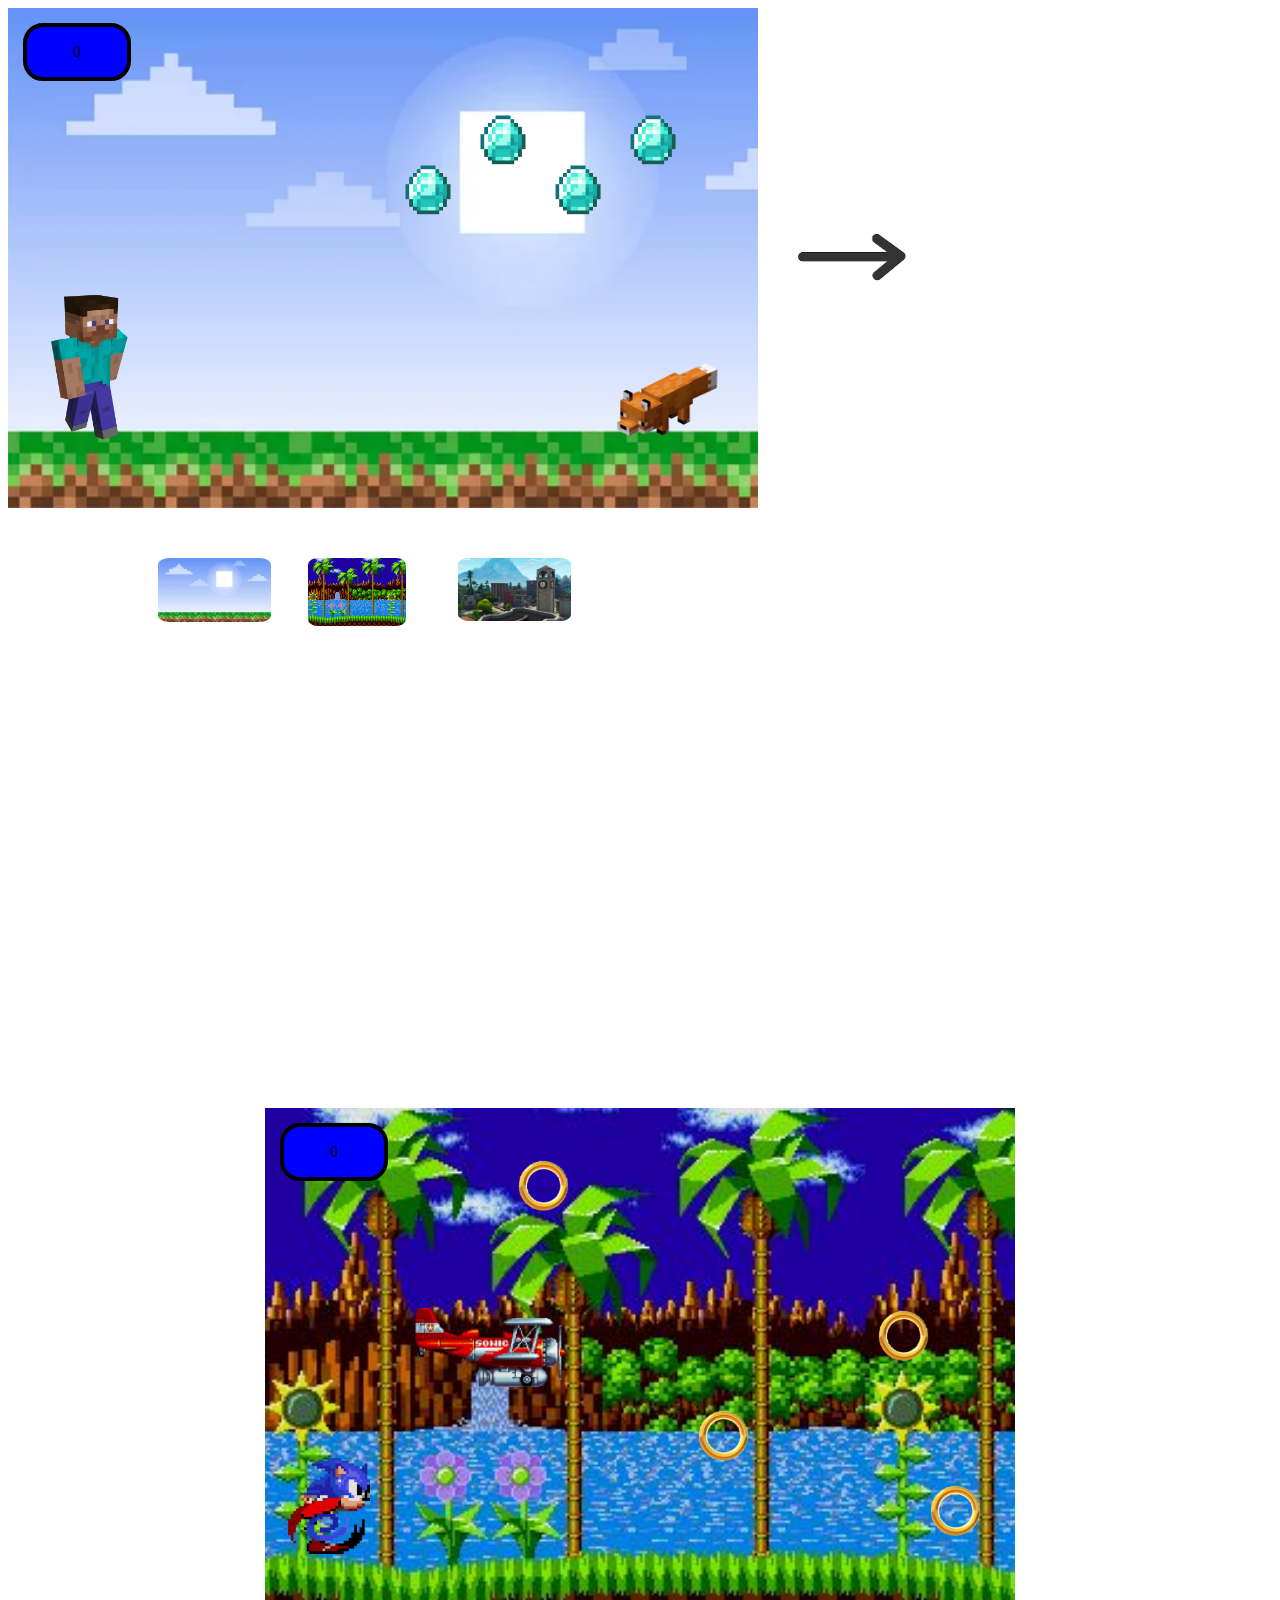
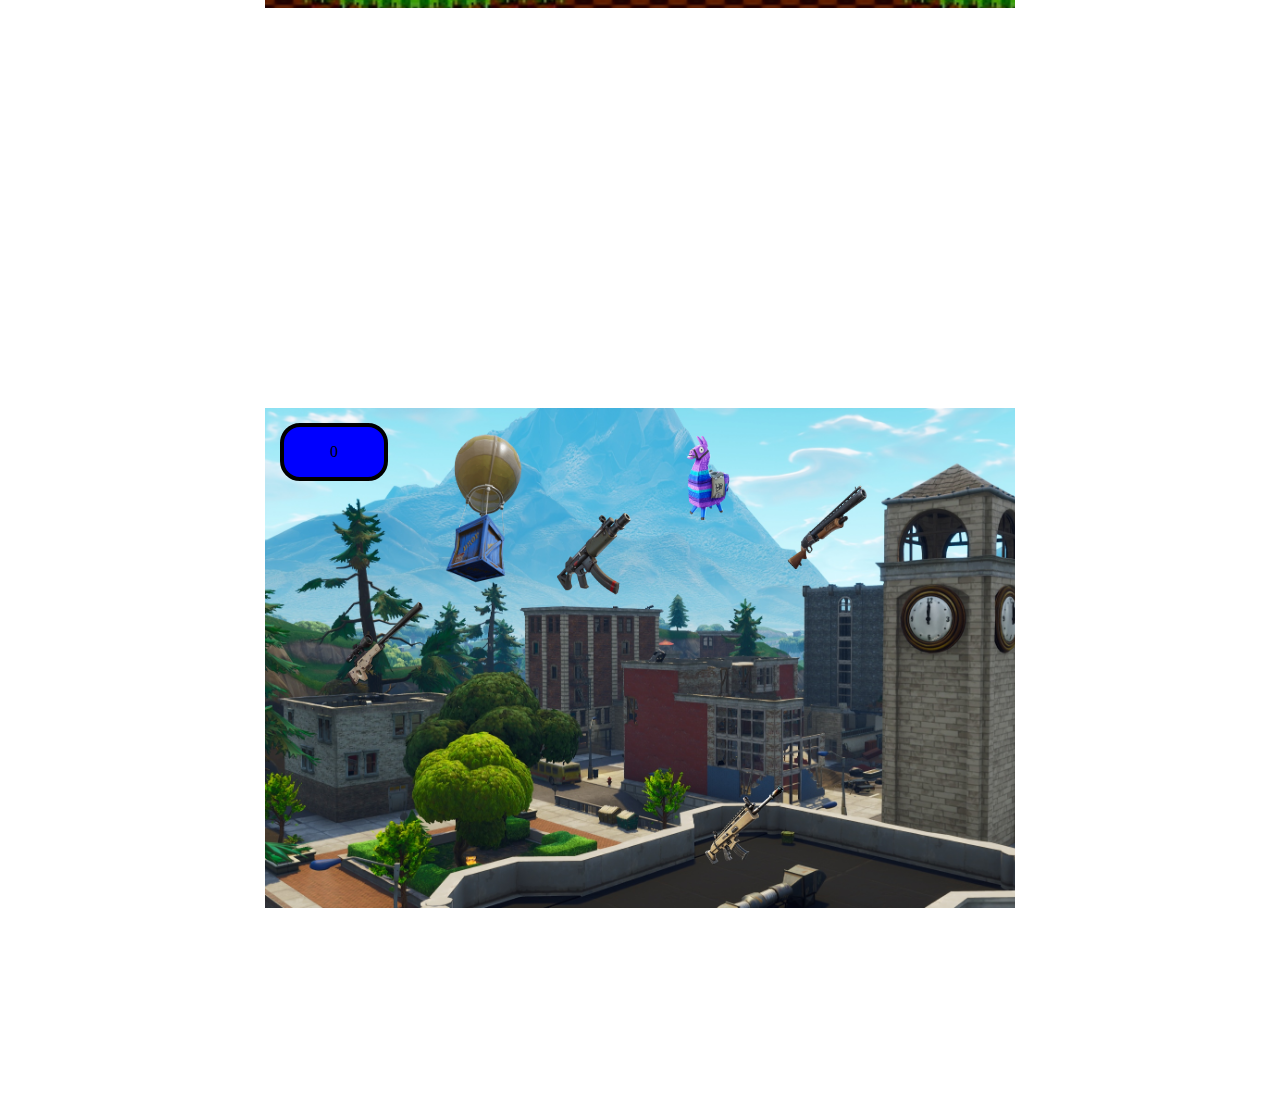
<file: 1-escenario-interactivo/index.html>
<!DOCTYPE html>
<html lang="en">

<head>
    <meta charset="UTF-8">
    <meta name="viewport" content="width=device-width, initial-scale=1.0">
    <title>Poster Interactivo</title>
    <link rel="stylesheet" href="./CSS/style.css">
</head>

<body>
    <section class="escena">
        <div class="fondo">

            <img class="zorro izquierda" src="./IMG/zorro.webp" alt="">
            <img class="steve derecha" src="./IMG/steve.mine.png" alt="">
            <img class="diamante1 d1" src="./IMG/Diamante.webp" alt="">
            <img class="diamante2 d1" src="./IMG/Diamante.webp" alt="">
            <img class="diamante3 d1" src="./IMG/Diamante.webp" alt="">
            <img class="diamante4 d1" src="./IMG/Diamante.webp" alt="">
            <img class="flecha-derecha" src="./IMG/flechaderecha.png" alt="">
            <img class="flecha-izquierda" src="./IMG/flechaizquierda.png" alt="">
            <img class="miniatura1 miniatura" src="./IMG/fondo-mine.jpg" alt="">
            <img class="miniatura2 miniatura" src="./IMG/sonic-background.jpg" alt="">
            <img class="miniatura3 miniatura" src="./IMG/pisospicados.jpg" alt="">
            <div class="contador">0</div>
        </div>
    </section>

    <section class="escena">
        <div class="fondo2">
            <img class="sonic derecha" src="./IMG/sonic.png" alt="">
            <img class="mone-sonic moneda" src="./IMG/monedaSonic.webp" alt="">
            <img class="mone-sonic2 moneda" src="./IMG/monedaSonic.webp" alt="">
            <img class="mone-sonic3 moneda" src="./IMG/monedaSonic.webp" alt="">
            <img class="mone-sonic4 moneda" src="IMG/monedaSonic.webp" alt="">
            <img class="tornado derecha moneda" src="./IMG/tornado.png" alt="">
            <div class="score2">
                <span class="score">0</span>
            </div>
        </div>
    </section>

    <section class="escena">
        <div class="fondo3">
            <img class="scar arma" src="./IMG/Scar.webp" alt="">
            <img class="franco arma" src="./IMG/franco.webp" alt="">
            <img class="subfusil arma" src="./IMG/subfusil.webp" alt="">
            <img class="pump arma" src="./IMG/pump.webp" alt="">
            <img class="air abajo" src="./IMG/airdrop.png" alt="">
            <img class="llama abajo" src="./IMG/llama.webp" alt="">
            <div class="score3">
                <span class="score">0</span>
            </div>
        </div>
    </section>
    <script src="./JS/js.js"></script>
</body>


</html>
</file>
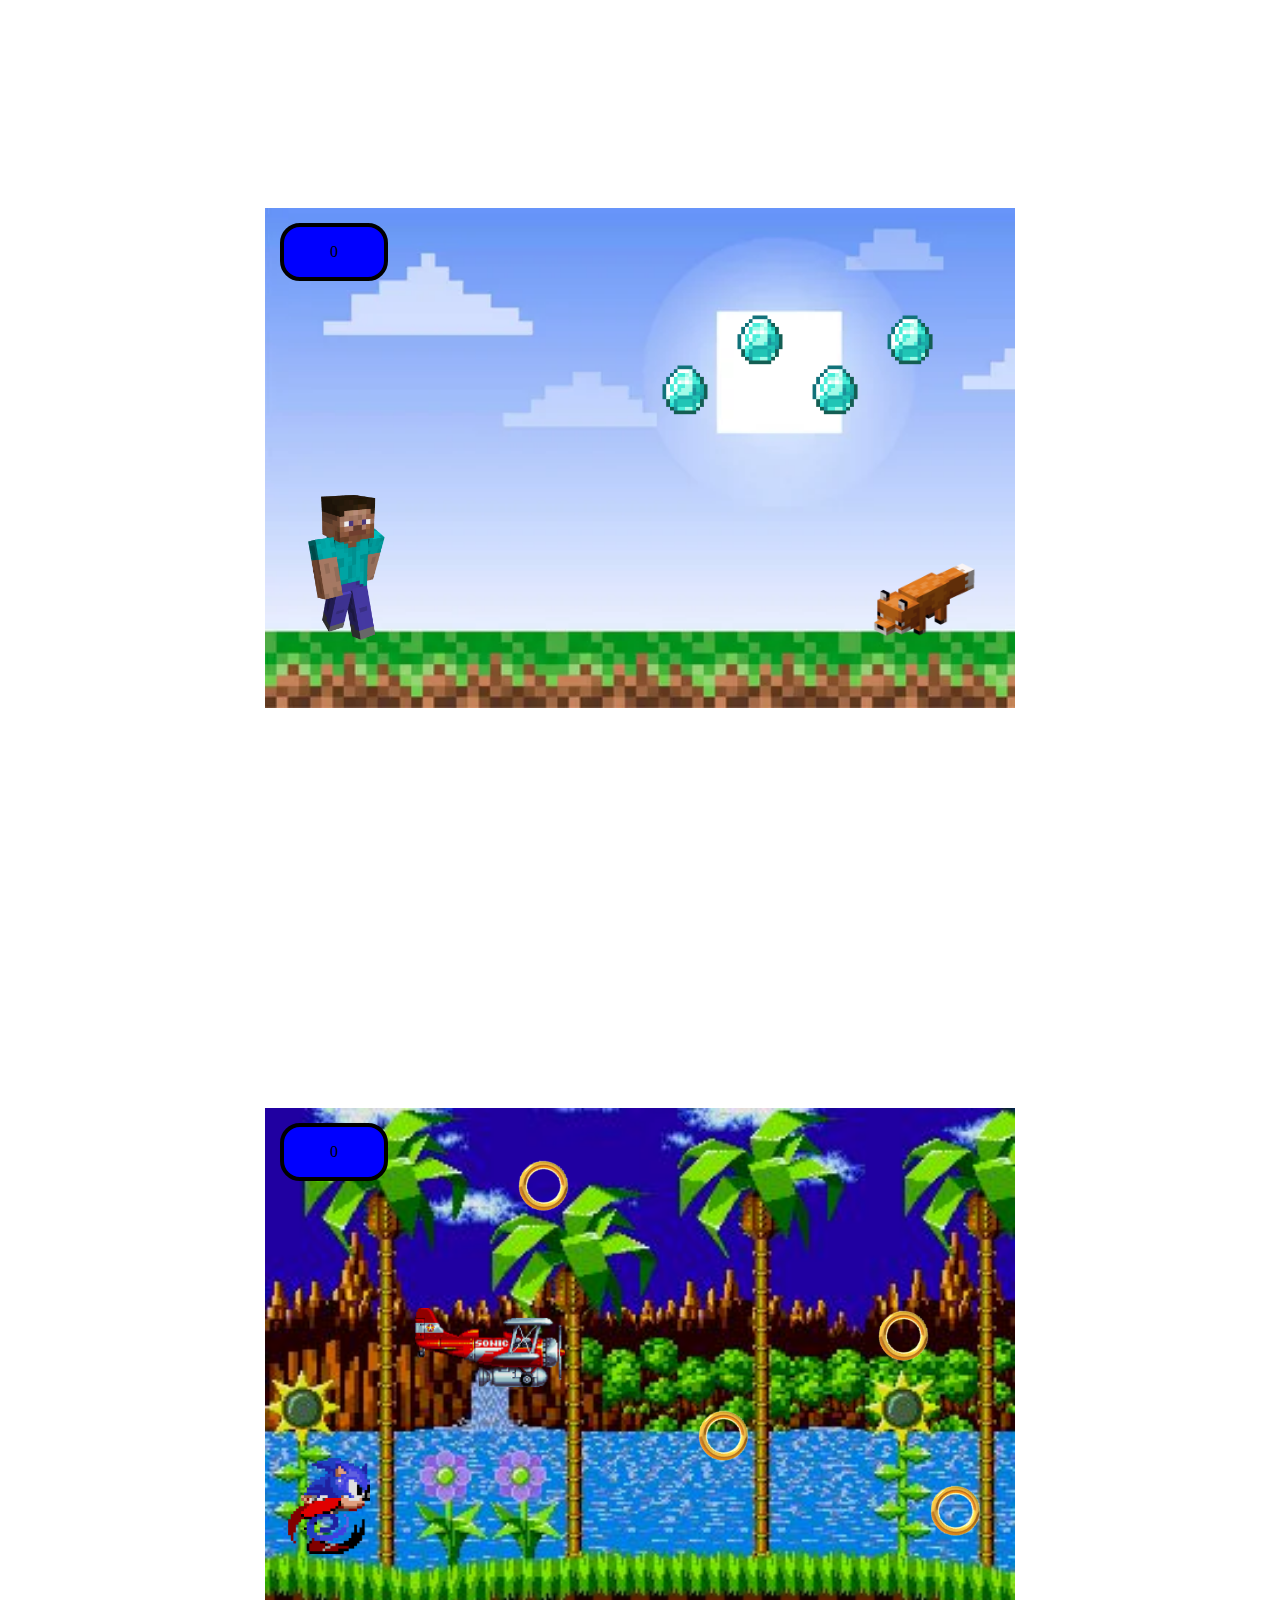
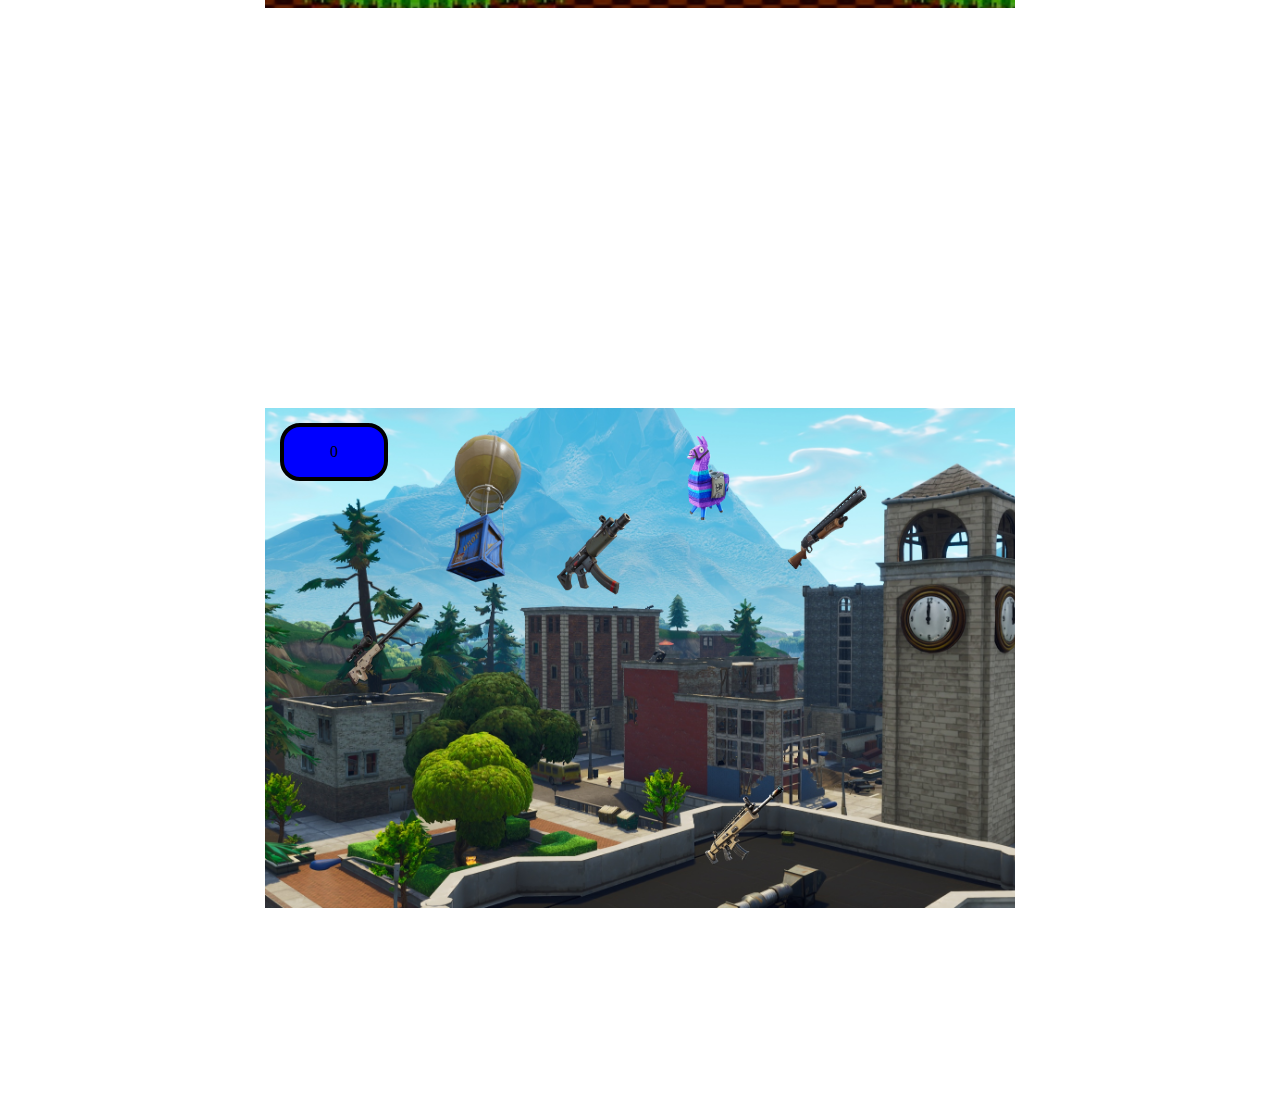
<file: javascript-3209636/1-escenario-interactivo/index.html>
<!DOCTYPE html>
<html lang="en">

<head>
    <meta charset="UTF-8">
    <meta name="viewport" content="width=device-width, initial-scale=1.0">
    <title>Poster Interactivo</title>
    <link rel="stylesheet" href="./CSS/style.css">
</head>

<body>
    <section>
        <div class="fondo">

            <img class="zorro izquierda" src="./IMG/zorro.webp" alt="">
            <img class="steve derecha" src="./IMG/steve.mine.png" alt="">
            <img class="diamante1 d1" src="./IMG/Diamante.webp" alt="">
            <img class="diamante2 d1" src="./IMG/Diamante.webp" alt="">
            <img class="diamante3 d1" src="./IMG/Diamante.webp" alt="">
            <img class="diamante4 d1" src="./IMG/Diamante.webp" alt="">
            <div class="score1">
                <span class="score">0</span>
            </div>
        </div>
    </section>

    <section>
        <div class="fondo2">
            <img class="sonic derecha" src="./IMG/sonic.png" alt="">
            <img class="mone-sonic " src="./IMG/monedaSonic.webp" alt="">
            <img class="mone-sonic2" src="./IMG/monedaSonic.webp" alt="">
            <img class="mone-sonic3" src="./IMG/monedaSonic.webp" alt="">
            <img class="mone-sonic4" src="IMG/monedaSonic.webp" alt="">
            <img class="tornado derecha" src="./IMG/tornado.png" alt="">
              <div class="score2">
                <span class="score">0</span>
            </div>
        </div>
    </section>

    <section>
        <div class="fondo3">
            <img class="scar" src="./IMG/Scar.webp" alt="">
            <img class="franco" src="./IMG/franco.webp" alt="">
            <img class="subfusil" src="./IMG/subfusil.webp" alt="">
            <img class="pump" src="./IMG/pump.webp" alt="">
            <img class="air abajo" src="./IMG/airdrop.png" alt="">
            <img class="llama abajo" src="./IMG/llama.webp" alt="">
              <div class="score3">
                <span class="score">0</span>
            </div>
        </div>
    </section>
</body>

</html>
</file>
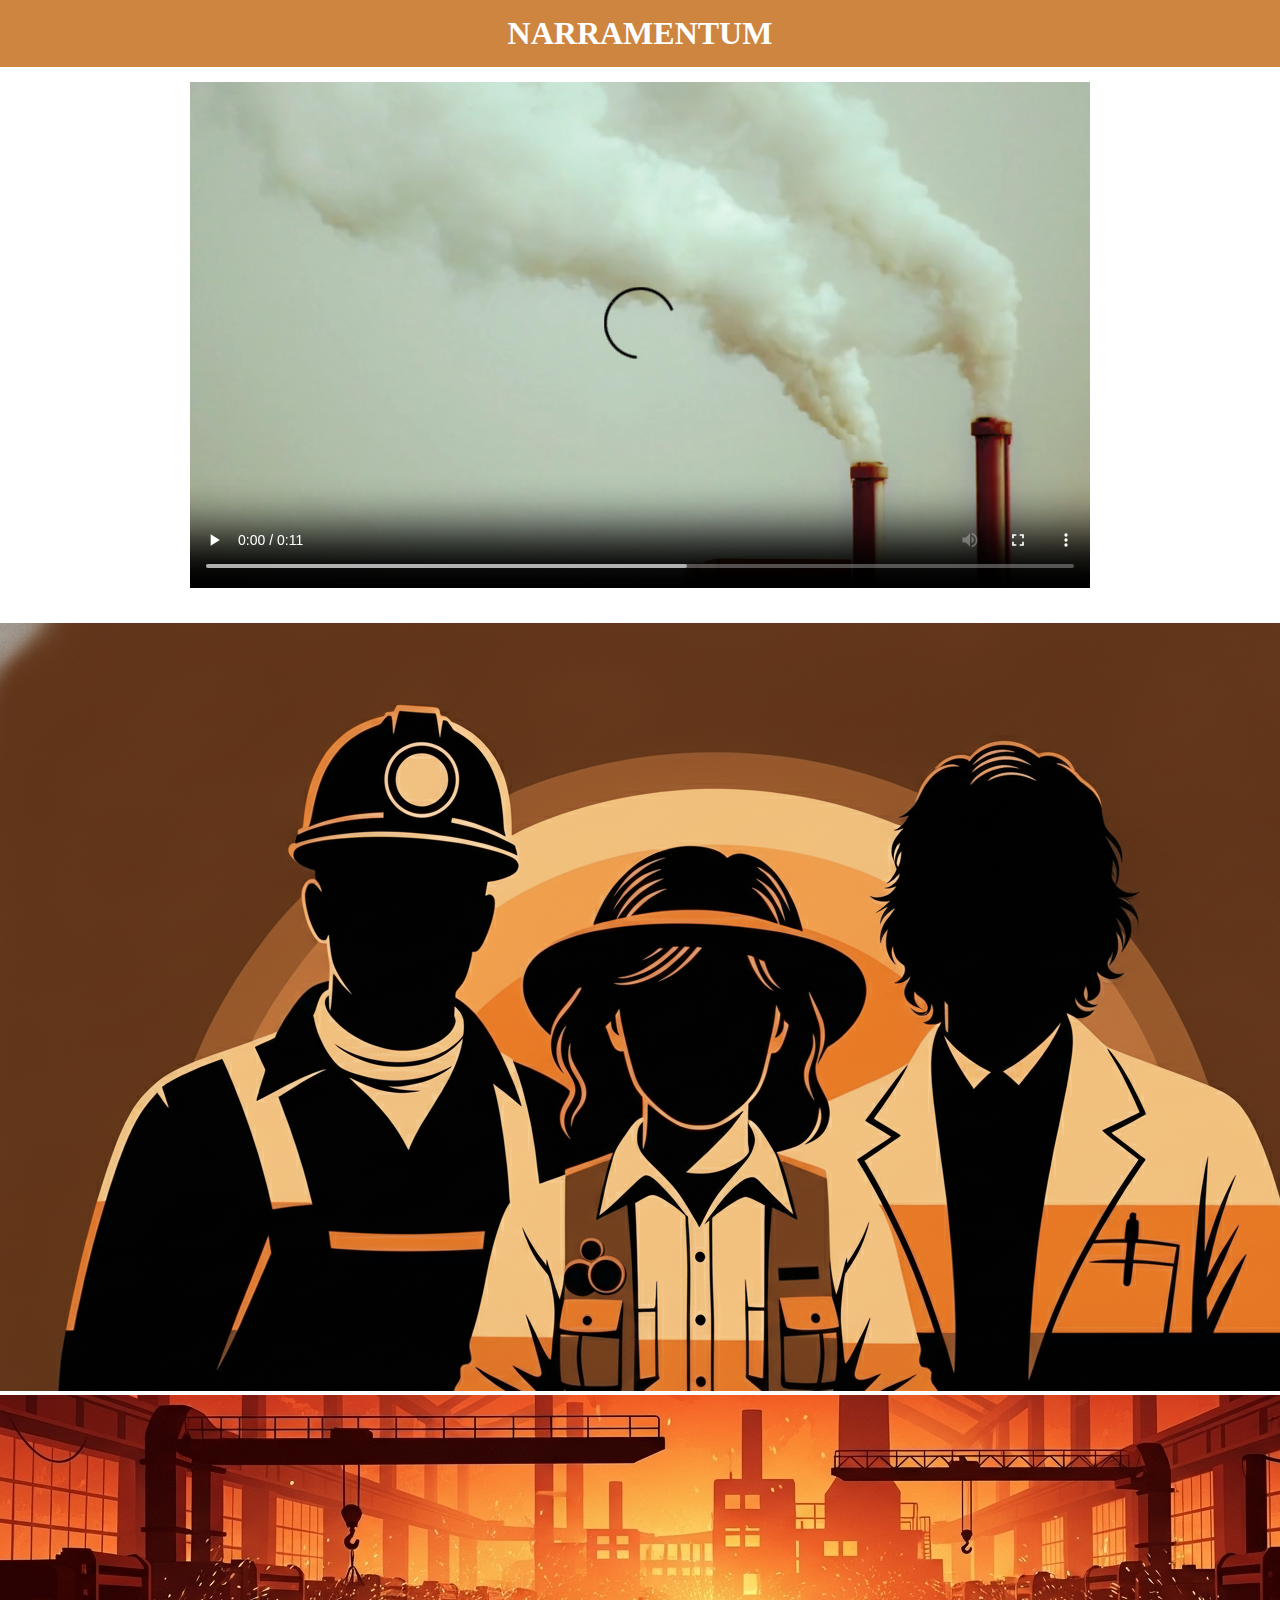
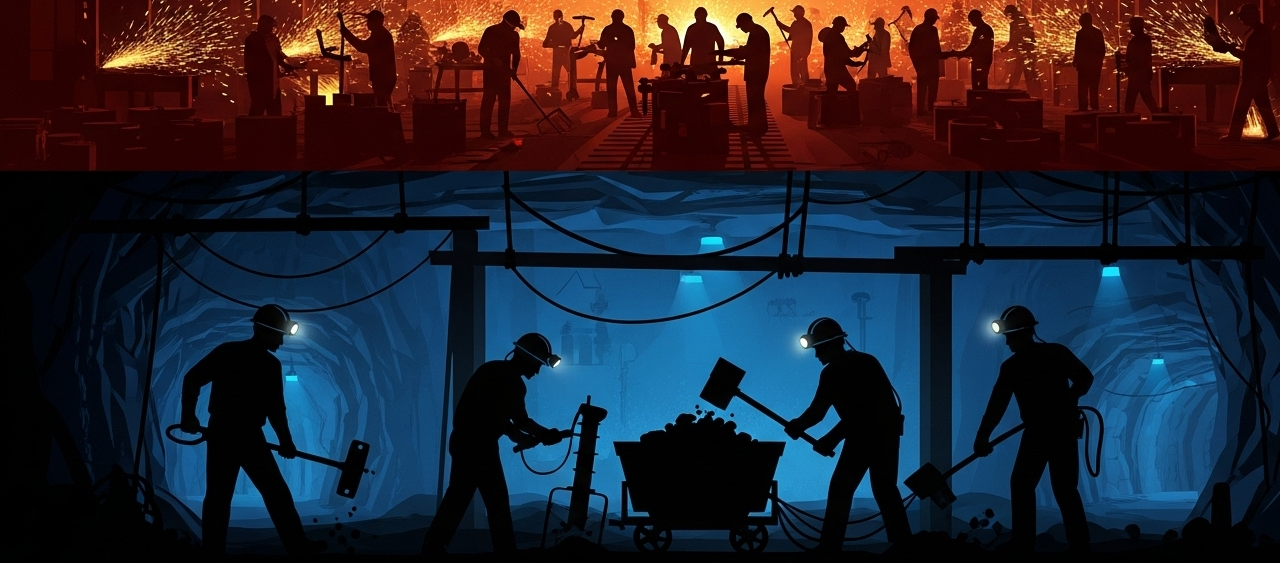
<file: 2-base-datos-comic/escenaspag.html>
<!DOCTYPE html>
<html lang="es">

<head>
    <meta charset="UTF-8">
    <meta name="viewport" content="width=device-width, initial-scale=1.0">
    <title>Escenas - Página Principal</title>
    <link rel="stylesheet" href="./CSS/escenasstyle.css">
</head>

<body>
    <header class="titutitu">
        <h1 class="tituNM">NARRAMENTUM</h1>
    </header>
    <section>

        <div class="video123">
            <video controls width="900">
                <source src="./Videos/videoNM.mp4" type="video/mp4">
            </video>
        </div>

        <div class="images-container">
            <img src="./IMG/imagenesperso.png" alt="">
            <img src="./IMG/escenasNM.jpg" alt="">
        </div>

    </section>
</body>


</html>
</file>
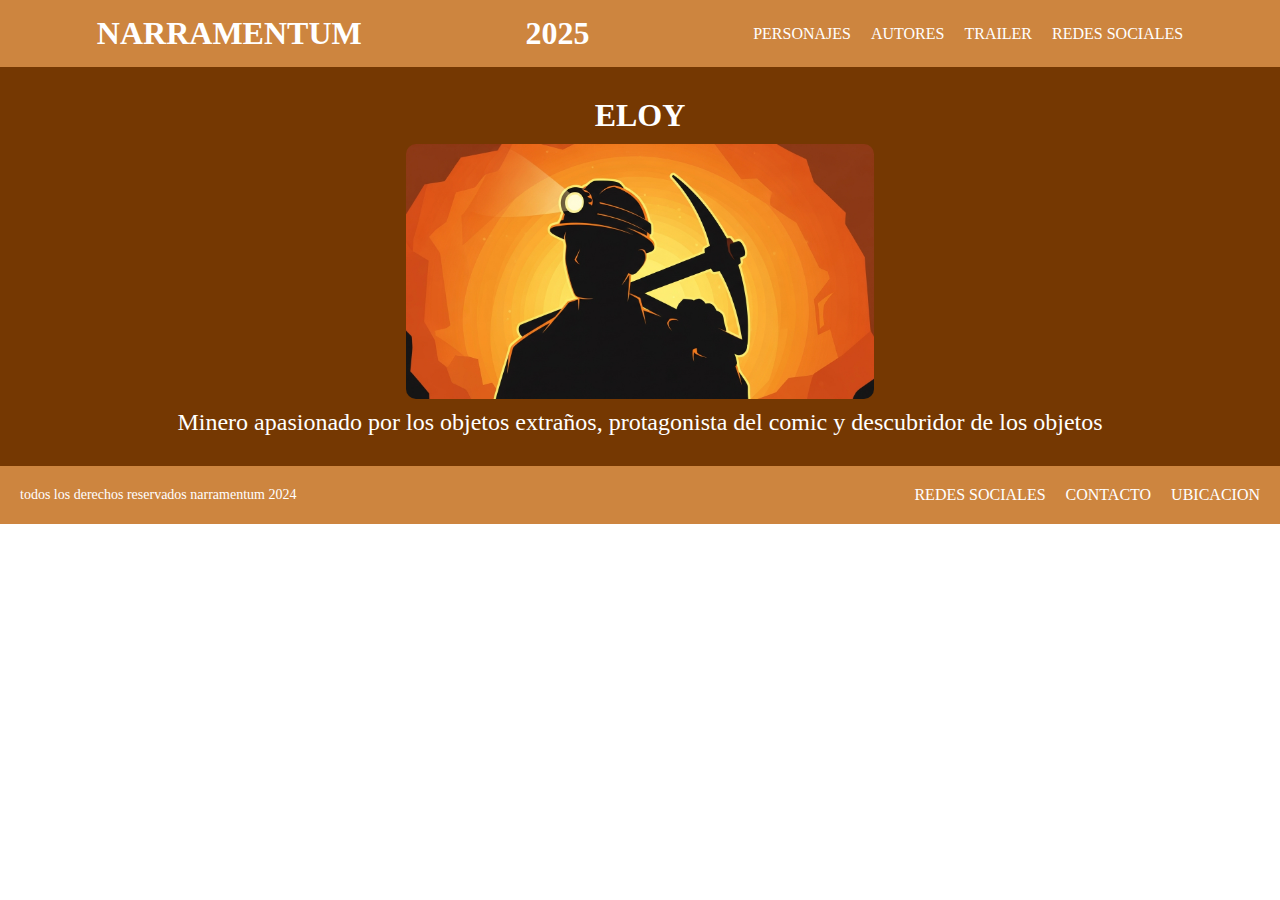
<file: 2-base-datos-comic/persopag.html>
<!DOCTYPE html>
<html lang="en">
<head>
    <meta charset="UTF-8">
    <meta name="viewport" content="width=device-width, initial-scale=1.0">
    <title>Pagina personajes</title>
    <link rel="stylesheet" href="./CSS/persostyle.css">
</head>
<body>
    <header class="perso-header">
        <h1>NARRAMENTUM</h1>
        <H1>2025</H1>
        <div>
            <ul>
                <li>PERSONAJES</li>
                <li>AUTORES</li>
                <li>TRAILER</li>
                <li>REDES SOCIALES</li>
            </ul>
        </div>
    </header>

    <section class="eloy-per">
        <H1>ELOY</H1>
        <img src="./IMG/eloyper.jpg" alt="">
        <p>Minero apasionado por los objetos extraños, protagonista del comic y descubridor de los objetos</p>
    </section>

    <footer>
        <div>
        <p>todos los derechos reservados narramentum 2024</p>
        </div>
        <div>
        <ul>
            <li>REDES SOCIALES</li>
            <li>CONTACTO</li>
            <li>UBICACION</li>
        </ul>
        </div>
    </footer>
</body>
</html>
</file>
<file: 1-escenario-interactivo/CSS/style.css>
section {
    width: 100%;
    height: 100vh;
    display: flex;
    justify-content: center;
    align-items: center;
}

.fondo {
    background-image: url(../IMG/fondo-mine.jpg);
    width: 750px;
    height: 500px;
    background-size: cover;
    position: relative;
}

.zorro {
    width: 14%;
    background-size: cover;
    position: absolute;
    top: 71%;
    right: 5%;
}

.izquierda {
    animation: mov-izquierda 2s infinite alternate;
}

.steve {
    width: 22%;
    background-size: cover;
    position: absolute;
    top: 55%;
}

.derecha {
    animation: mov-derecha 2s infinite alternate;
}

.diamante1 {
    width: 8%;
    background-size: cover;
    position: absolute;
    top: 20%;
    right: 10%;
}

.diamante2 {
    width: 8%;
    background-size: cover;
    position: absolute;
    top: 30%;
    right: 20%;
}


.diamante3 {
    width: 8%;
    background-size: cover;
    position: absolute;
    top: 20%;
    right: 30%;
}

.diamante4 {
    width: 8%;
    background-size: cover;
    position: absolute;
    top: 30%;
    right: 40%;
}

.contador {
    height: 50px;
    width: 100px;
    background-color: blue;
    border-radius: 20px;
    text-align: center;
    display: flex;
    justify-content: center;
    align-items: center;
    border: 4px solid black;
    color: black;
    position: absolute;
    top: 3%;
    left: 2%;
}

.miniatura1 {
    width: 15%;
    background-size: cover;
    position: absolute;
    top: 110%;
    border-radius: 10%;
    left: 20%;
}

.miniatura2 {
    width: 13%;
    background-size: cover;
    position: absolute;
    top: 110%;
    border-radius: 10%;
    left: 40%;
}

.miniatura3 {
    width: 15%;
    background-size: cover;
    position: absolute;
    top: 110%;
    border-radius: 10%;
    left: 60%;
}

.flecha-derecha {
    width: 15%;
    background-size: cover;
    position: absolute;
    right: -20%;
    top: 38%;
}

.flecha-izquierda {
     width: 15%;
    background-size: cover;
    position: absolute;
    left: -20%;
    top: 38%;
}

.activa {
    display: block;
}

@keyframes mov-derecha {
    0% {
        transform: translateX(0);
    }

    100% {
        transform: translateX(250px);
    }
}

@keyframes mov-izquierda {
    0% {
        transform: translateX(0);
    }

    100% {
        transform: translateX(-250px);
    }
}

@keyframes saltoYDesaparece {
    0% {transform: translateY(0); opacity: 1;}
    30% {transform: translateY(-60px);}
    100% {transform: translateY(0); opacity: 0;}
}

.salto {
  animation: saltoYDesaparece 0.5s ease forwards;
}

/* segunda seccion */

.fondo2 {
    background-image: url(../IMG/sonic-background.jpg);
    width: 750px;
    min-width: 750px;
    height: 500px;
    background-size: cover;
    position: relative;
}

.sonic {
    width: 11%;
    position: absolute;
    top: 70%;
    left: 3%;
}

.mone-sonic {
    width: 8%;
    position: absolute;
    top: 75%;
    right: 4%;
}

.mone-sonic2 {
    width: 8%;
    position: absolute;
    top: 10%;
    left: 33%;
}

.mone-sonic3 {
    width: 8%;
    position: absolute;
    top: 60%;
    right: 35%;
}

.mone-sonic4 {
    width: 8%;
    position: absolute;
    top: 40%;
    right: 11%;
}

.tornado {
    width: 20%;
    position: absolute;
    top: 40%;
    left: 20%;
}

.score2 {
    height: 50px;
    width: 100px;
    background-color: blue;
    border-radius: 20px;
    text-align: center;
    display: flex;
    justify-content: center;
    align-items: center;
    border: 4px solid black;
    color: black;
    position: absolute;
    top: 3%;
    left: 2%;
}

/* Escenario 3*/

.fondo3 {
    background-image: url(../IMG/pisospicados.jpg);
    width: 750px;
    height: 500px;
    background-size: cover;
    position: relative;
}

.scar {
    width: 12%;
    position: absolute;
    top: 75%;
    right: 30%;
}

.franco {
    width: 12%;
    position: absolute;
    top: 38%;
    left: 10%;
}

.subfusil {
    width: 12%;
    position: absolute;
    top: 20%;
    right: 50%;
}

.pump {
    width: 12%;
    position: absolute;
    top: 15%;
    right: 19%;
}

.air {
    width: 12%;
    position: absolute;
    top: 5%;
    left: 23%;
}

.llama {
    width: 12%;
    position: absolute;
    top: 5%;
    right: 35%;
}

.score3 {
    height: 50px;
    width: 100px;
    background-color: blue;
    border-radius: 20px;
    text-align: center;
    display: flex;
    justify-content: center;
    align-items: center;
    border: 4px solid black;
    color: black;
    position: absolute;
    top: 3%;
    left: 2%;
}

.abajo {
      animation: mov-abajo 2s infinite alternate;
}

@keyframes mov-abajo {
      0% {
        transform: translatey(0);
    }

    100% {
        transform: translatey(250px);
    }
}
</file>
<file: javascript-3209636/1-escenario-interactivo/CSS/style.css>
section {
    width: 100%;
    height: 100vh;
    display: flex;
    justify-content: center;
    align-items: center;
}

.fondo {
    background-image: url(../IMG/fondo-mine.jpg);
    width: 750px;
    height: 500px;
    background-size: cover;
    position: relative;
}

.zorro {
    width: 14%;
    background-size: cover;
    position: absolute;
    top: 71%;
    right: 5%;
}

.izquierda {
    animation: mov-izquierda 2s infinite alternate;
}

.steve {
    width: 22%;
    background-size: cover;
    position: absolute;
    top: 55%;
}

.derecha {
    animation: mov-derecha 2s infinite alternate;
}

.diamante1 {
    width: 8%;
    background-size: cover;
    position: absolute;
    top: 20%;
    right: 10%;
}

.diamante2 {
    width: 8%;
    background-size: cover;
    position: absolute;
    top: 30%;
    right: 20%;
}


.diamante3 {
    width: 8%;
    background-size: cover;
    position: absolute;
    top: 20%;
    right: 30%;
}

.diamante4 {
    width: 8%;
    background-size: cover;
    position: absolute;
    top: 30%;
    right: 40%;
}

.score1 {
    height: 50px;
    width: 100px;
    background-color: blue;
    border-radius: 20px;
    text-align: center;
    display: flex;
    justify-content: center;
    align-items: center;
    border: 4px solid black;
    color: black;
    position: absolute;
    top: 3%;
    left: 2%;
}

@keyframes mov-derecha {
    0% {
        transform: translateX(0);
    }

    100% {
        transform: translateX(250px);
    }
}

@keyframes mov-izquierda {
    0% {
        transform: translateX(0);
    }

    100% {
        transform: translateX(-250px);
    }
}


/* segunda seccion */

.fondo2 {
    background-image: url(../IMG/sonic-background.jpg);
    width: 750px;
    min-width: 750px;
    height: 500px;
    background-size: cover;
    position: relative;
}

.sonic {
    width: 11%;
    position: absolute;
    top: 70%;
    left: 3%;
}

.mone-sonic {
    width: 8%;
    position: absolute;
    top: 75%;
    right: 4%;
}

.mone-sonic2 {
    width: 8%;
    position: absolute;
    top: 10%;
    left: 33%;
}

.mone-sonic3 {
    width: 8%;
    position: absolute;
    top: 60%;
    right: 35%;
}

.mone-sonic4 {
    width: 8%;
    position: absolute;
    top: 40%;
    right: 11%;
}

.tornado {
    width: 20%;
    position: absolute;
    top: 40%;
    left: 20%;
}

.score2 {
    height: 50px;
    width: 100px;
    background-color: blue;
    border-radius: 20px;
    text-align: center;
    display: flex;
    justify-content: center;
    align-items: center;
    border: 4px solid black;
    color: black;
    position: absolute;
    top: 3%;
    left: 2%;
}

/* Escenario 3*/

.fondo3 {
    background-image: url(../IMG/pisospicados.jpg);
    width: 750px;
    height: 500px;
    background-size: cover;
    position: relative;
}

.scar {
    width: 12%;
    position: absolute;
    top: 75%;
    right: 30%;
}

.franco {
    width: 12%;
    position: absolute;
    top: 38%;
    left: 10%;
}

.subfusil {
    width: 12%;
    position: absolute;
    top: 20%;
    right: 50%;
}

.pump {
    width: 12%;
    position: absolute;
    top: 15%;
    right: 19%;
}

.air {
    width: 12%;
    position: absolute;
    top: 5%;
    left: 23%;
}

.llama {
    width: 12%;
    position: absolute;
    top: 5%;
    right: 35%;
}

.score3 {
    height: 50px;
    width: 100px;
    background-color: blue;
    border-radius: 20px;
    text-align: center;
    display: flex;
    justify-content: center;
    align-items: center;
    border: 4px solid black;
    color: black;
    position: absolute;
    top: 3%;
    left: 2%;
}

.abajo {
      animation: mov-abajo 2s infinite alternate;
}

@keyframes mov-abajo {
      0% {
        transform: translatey(0);
    }

    100% {
        transform: translatey(250px);
    }
}
</file>
<file: 2-base-datos-comic/CSS/escenasstyle.css>
* {
    margin: 0;
    padding: 0;
    box-sizing: border-box;
}

.titutitu {
    display: flex;
    align-items: center;
    justify-content: space-around;
    background-color: #CD853F;
    color: white;
    padding: 15px;
}

.titutitu ul {
     list-style: none;
     display: flex;
     gap: 20px;
}

.titutitu li {
    cursor: pointer;
}

.titu-epi {
    display: flex;
    justify-content: center;
    align-items: center;
}

.descrip-esc {
    font-size: 24px;
    align-items: center;
    padding: 15px;
}

.perso-par {
    display: flex;
    align-items: center;
    justify-content: center;
    flex-direction: column;
    padding: 15px;
}

.perso-par ul{
    list-style: none;
    display: flex;
    gap: 15px;
    font-size: 22px;
}

.perso-par li {
    cursor: pointer;
}

.perso-par h1 {
    font-size: 22;
}

.video123 {
    display: flex;
    flex-direction: column;
    align-items: center;
    margin-bottom: 20px;
    padding: 15px;
}

footer {
    background-color: #CD853F;
    color: white;
    padding: 20px;
    display: flex;
    justify-content: space-between;
    align-items: center;
    padding: 20px;
}

footer p {
    margin: 0;
    font-size: 14px;
}

footer ul {
    list-style: none;
    display: flex;
    gap: 20px;
}

footer li {
    cursor: pointer;
}
</file>
<file: 2-base-datos-comic/CSS/persostyle.css>
* {
    margin: 0;
    padding: 0;
    box-sizing: border-box;
}

.perso-header {
    background-color: #CD853F;
    color: white;
    display: flex;
    align-items: center;
    justify-content: space-around;
    padding: 15px;
}

.perso-header ul {
    list-style: none;
    display: flex;
    gap: 20px;
}

.perso-header li {
    cursor: pointer;
}

.eloy-per {
    background-color: #753802;
    color: white;
    display: flex;
    align-items: center;
    flex-direction: column;
    padding: 30px;
}

.eloy-per img {
    width: 40%;
    border-radius: 20px;
    padding: 10px;
}

.eloy-per p {
    font-size: 24px;
}

footer {
    background-color: #CD853F;
    color: #fff;
    padding: 20px;
    display: flex;
    justify-content: space-between;
    align-items: center;
}

footer p {
    margin: 0;
    font-size: 14px;
}

footer ul {
    list-style: none;
    display: flex;
    gap: 20px;
    margin: 0;
}

footer li {
    cursor: pointer;
}
</file>
